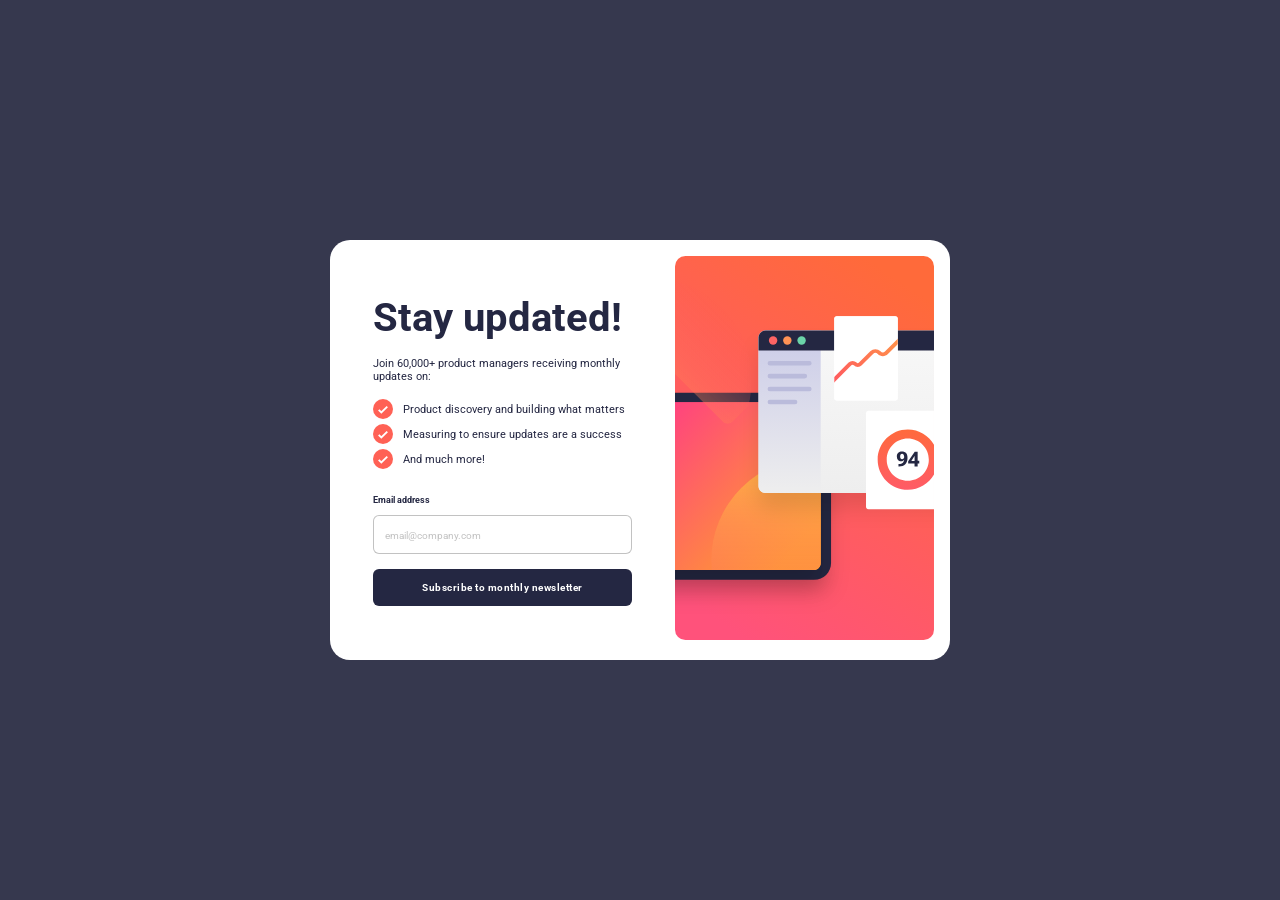
<file: index.html>
<!DOCTYPE html>
<html lang="en">
<head>
  <meta charset="UTF-8">
  <meta name="viewport" content="width=device-width, initial-scale=1.0"> <!-- displays site properly based on user's device -->
  <link rel="preconnect" href="https://fonts.googleapis.com">
  <link rel="preconnect" href="https://fonts.gstatic.com" crossorigin>
  <link rel="icon" type="image/png" sizes="32x32" href="./assets/images/favicon-32x32.png">
  <link href="https://fonts.googleapis.com/css2?family=Roboto:wght@400;700&display=swap"rel="stylesheet">
  <title>Frontend Mentor | Newsletter sign-up form with success message</title>
  <link rel="stylesheet" href="style.css">
  <!-- Feel free to remove these styles or customise in your own stylesheet 👍 -->
  
</head>
<body>
  <header></header>
  <main>
    <section class="newsletter">
      <div class="img-wrapper">
        <picture> <!-- Desktop --> 
          <source media="(min-width: 1025px)" srcset="assets/images/illustration-sign-up-desktop.svg"> 
          <!-- Tablet --> 
          <source media="(min-width: 768px)" srcset="assets/images/illustration-sign-up-tablet.svg"> 
          <!-- Mobile / default --> 
          <img src="assets/images/illustration-sign-up-mobile.svg" alt="hero"> 
        </picture>
      </div>
      <article class="newsletter-content">
        <h1 class="newsletter-title">Stay updated!</h1>
        <p class="newsletter-description">Join 60,000+ product managers receiving monthly updates on:</p>
        <ul class="newsletter-benefits">
          <li class="newsletter-benefit">
            <img src="assets/images/icon-list.svg" class="newsletter-benefit-icon" alt="icon-list">
            <span class="newsletter-benefit-text"> Product discovery and building what matters</span>
          </li>
          <li class="newsletter-benefit">
            <img src="assets/images/icon-list.svg" class="newsletter-benefit-icon" alt="icon-list">
            <span class="newsletter-benefit-text"> Measuring to ensure updates are a success</span></li>
          <li class="newsletter-benefit">
            <img src="assets/images/icon-list.svg" class="newsletter-benefit-icon" alt="icon-list">
            <span class="newsletter-benefit-text"> And much more!</span>
          </li>
        </ul>
        <form action="" class="newsletter-form" novalidate>
          <div class="error"> 
            <label class="newsletter__label" for="email">Email address</label>
            <span class="email-error" style="display: none;">Valid Email required</span>
          </div>
          <input class="newsletter__input" id="email" type="email" placeholder="email@company.com" required>
          <button class="newsletter-cta" type="submit">Subscribe to monthly newsletter</button>
        </form>
      </article>
    </section>



  </main>
  <footer></footer>
  <script src="script.js"></script>
</body>
</html>
</file>
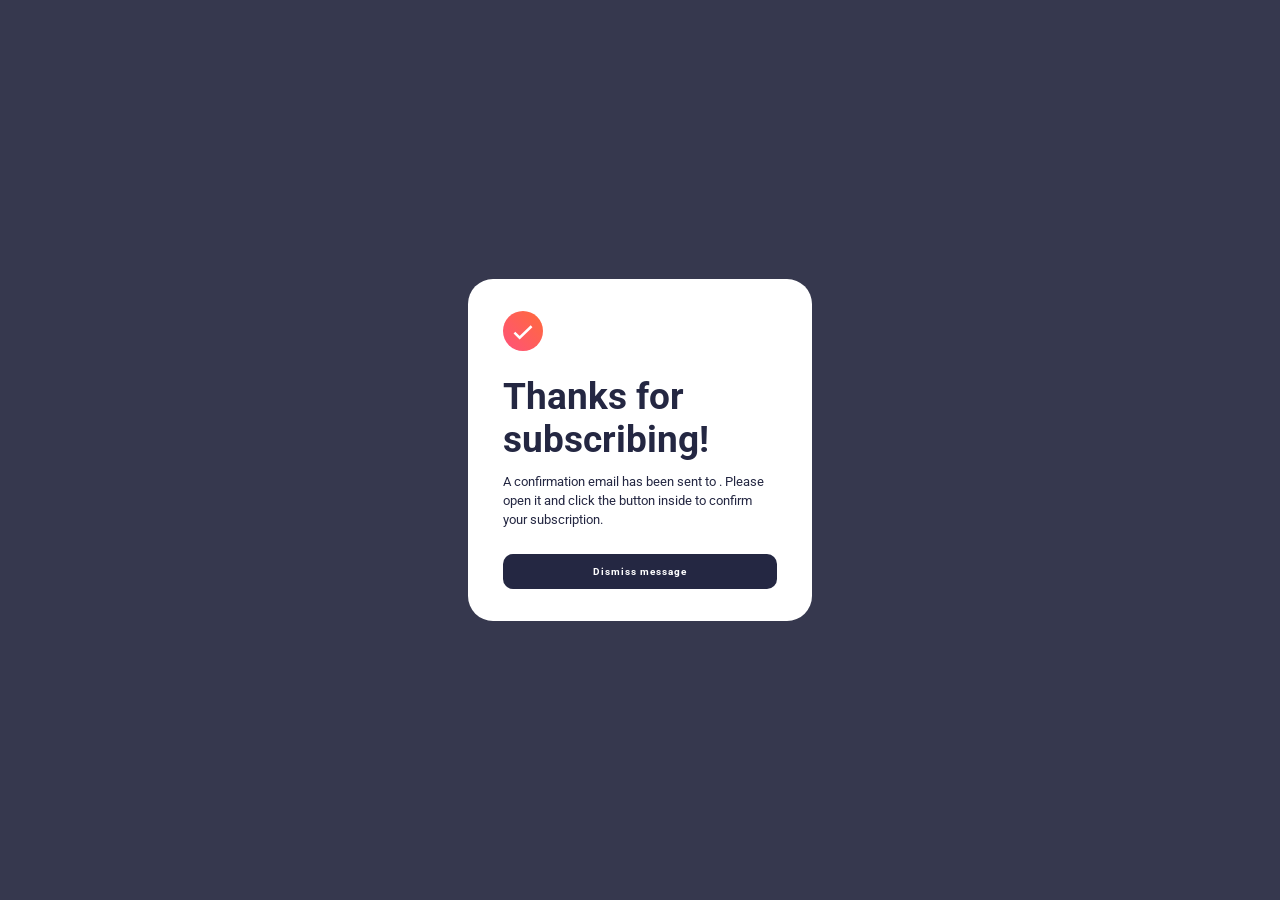
<file: thankyou.html>
<!DOCTYPE html>
<html lang="en">
<head>
  <meta charset="UTF-8">
  <meta name="viewport" content="width=device-width, initial-scale=1.0"> <!-- displays site properly based on user's device -->
  <link rel="preconnect" href="https://fonts.googleapis.com">
  <link rel="preconnect" href="https://fonts.gstatic.com" crossorigin>
  <link rel="icon" type="image/png" sizes="32x32" href="./assets/images/favicon-32x32.png">
  <link href="https://fonts.googleapis.com/css2?family=Roboto:wght@400;700&display=swap"rel="stylesheet">
  <title>Frontend Mentor | Newsletter sign-up form with success message</title>
  <link rel="stylesheet" href="thankyou.css">
</head>
<body>
    <header></header>
    <main>
        <section class="thank-you">
            <img src="assets/images/icon-success.svg" alt="success">
            <div class="success-msg">
                <h1>Thanks for subscribing!</h1>
                <p>A confirmation email has been sent to <strong id="user-email"></strong>. Please open it and click the button inside to confirm your subscription.</p>
            </div>
            
        </section>
        <button type="button" id="dismiss-btn" class="dismiss-btn">Dismiss message</button>
    </main>
    <footer></footer>
    <script> 
    const params = new URLSearchParams(window.location.search);
    const email=params.get("email");
    document.querySelector("#user-email").textContent = email;
    const dismissBtn = document.querySelector("#dismiss-btn");
    dismissBtn.addEventListener("click", () => {
        window.location.href = "index.html";
    });
    </script>
</body>
</file>
<file: style.css>
*{
    margin: 0;
    padding: 0;
    box-sizing: border-box;

}
:root{
    --color-hover-btn-bg: hsl(4, 100%, 67%);
    --color-btn-bg: hsl(234, 29%, 20%);
    --color-bg:hsl(235, 18%, 26%);
    --color-form-border: hsla(0, 0%, 58%, 0.57);
    --color-btn-text: hsl(0, 0%, 100%);
    --color-focus-btn-bg:hsla(4, 100%, 67%, 0.134);
    --font-family:'Roboto', sans-serif;
}
html,body{
    height: 100dvh;
    
}
body {
   font-family:var(--font-family);
   font-weight: 400;
   color: var(--color-btn-bg);
  
   display: flex;
  
}

h1, h2, h3, strong {
    font-weight: 700;
  
}
main{
    width: 100%;
}
.img-wrapper{
    width: 100%;
    height: auto;
}
.img-wrapper img{
    width: 100%;
}
.newsletter{
    display: flex;
    flex-direction: column;
    gap: 1rem;
}
.newsletter-content{
    padding: 1.5rem;
    display: flex;
    flex-direction: column;
    gap: 1.5rem;
    padding-block-end: calc(2.5rem + 2vw);
}
h1{
    font-size: 32px;
}
.newsletter-benefits{
    list-style: none;
    display: flex;
    flex-direction: column;
    gap: 10px;
    margin-block-end: 0.6rem;
}
.newsletter-benefit-text, .newsletter-description{
    font-size: 15px;
}
.newsletter-benefit-icon{
    width: 20px;
    height: 20px;
}
.newsletter-benefit{
    display: flex;
    align-items: center;
    gap: 10px;
}
.newsletter-form{
    display: flex;
    flex-direction: column;
    gap: 10px;
}
.newsletter__label, .email-error{
    font-size: 14px;
    font-weight: 700;
}
.newsletter__input{
    padding: 1rem;
    border-radius: 6px;
    border: 1px solid var(--color-form-border);
   
}    
.newsletter__input::placeholder {
    color: var(--color-form-border);
    font-family:var(--font-family);
    font-size: 14.5px;
    
}
.newsletter-cta{
    border: none;
    color: var(--color-btn-text);
    padding: 1rem;
    border-radius:6px;
    background-color: var(--color-btn-bg);
    font-size: 14px;
    font-weight: 700;
    font-family: var(--font-family);
    letter-spacing: 0.5px;
    transition: box-shadow 0.2s ease;
}
.error{
    display: flex;
    align-items: center;
}
.email-error{
    margin-inline-start: auto;
    color: var(--color-hover-btn-bg);
}

/*active status*/
.newsletter__input, .newsletter-cta{
    cursor: pointer;
}
.newsletter__input:focus {
    border: 1px solid var(--color-form-border);
    outline: none;
    font-size: 11px;
    color: var(--color-btn-bg);

}
.newsletter__input.invalid{
    background-color: var(--color-focus-btn-bg);
    color: var(--color-hover-btn-bg);
    border: 1px solid var(--color-hover-btn-bg);
    font-size: 11.5px;
    font-weight: 700;
}
.newsletter-cta:hover{
    background-color: var(--color-hover-btn-bg);
    box-shadow: 0 5px 15px var(--color-hover-btn-bg);
}


/*desktop view*/

@media screen and (min-width: 720px) and (max-width: 1048px) {

    h1{
        font-size: 75px;
    }
    .newsletter-benefit-text, .newsletter-description {
        font-size: 28px;
    }
    .newsletter__label {
        font-size: 28px;
    }
    .newsletter__input, .newsletter-cta {
        padding: 2rem;
    }  
    .newsletter__input::placeholder, .newsletter-cta {
        font-size: 25px;
    }  
    .error {
        margin-block-end: 0.5rem;
    }
    .newsletter-benefit-icon{
        width: 30px;
        height: 30px;
    }
    .newsletter__input{
         margin-block-end: calc(15px + 0.5vw);
    }


}
@media screen and (min-width:1049px){
    body{
        justify-content: center;
        align-items: center;
        background-color: var(--color-bg);
    }
    main{
        display: flex;
        align-items: center;
        justify-content: center;
        
    }
    .newsletter{
        flex-direction: row;
        max-width: 620px;
        background-color: var(--color-btn-text);
        padding: 1rem;
        border-radius: 20px;
        
    }
    .img-wrapper{
        order: 2;
        flex: 1;
    }
    h1{
        font-size: 40px;
    }
    .newsletter-content{
        flex: 1;
        
        padding: unset;
        padding-inline: 1.7rem;
        justify-content: center;
        gap: 1rem;
    }
    .newsletter-benefit-text, .newsletter-description {
        font-size: 11px;
    }
    .newsletter-benefits {gap: 5px;}
    .newsletter__label, .email-error {
        font-size: 9px;
    }
    .newsletter__input{
        padding: 11px;
    }
    .newsletter-cta{
        padding: 13px;
    }
    .newsletter__input{
        margin-block-end: 5px;
    }
    .newsletter__input::placeholder, .newsletter-cta {
        font-size: 10px;
    }
}
</file>
<file: thankyou.css>
*{
    margin: 0;
    padding: 0;
    box-sizing: border-box;

}
:root{
    --color-hover-btn-bg: hsl(4, 100%, 67%);
    --color-btn-bg: hsl(234, 29%, 20%);
    --color-bg:hsl(235, 18%, 26%);
    --color-form-border: hsl(0, 0%,58%);
    --color-btn-text: hsl(0, 0%, 100%);
    --font-family:'Roboto', sans-serif;
}
html,body{
    height: 100dvh;
}
body {
  font-family:var(--font-family);
  font-weight: 400;
  color: var(--color-btn-bg);
  padding: 1.5rem;
  display: flex;
  
}
h1, h2, h3, strong {
  font-weight: 700;
  
}
main{
    display: flex;
    flex-direction: column;
}
img{
    width: 50px;
    height: 50px;
    margin-block-end: 2rem;
}
.dismiss-btn{
    margin-block-start: auto;
    border: none;
    color: var(--color-btn-text);
    padding: 15px;
    border-radius: 10px;
    background-color: var(--color-btn-bg);
    font-size: 14px;
    font-weight: 700;
    font-family: var(--font-family);
    letter-spacing: 1px;

}
h1{
    font-size: 37px;
    margin-block-end: 1.2rem;
}
p{
    font-weight: 400;
    line-height: 21px;
    font-size: 15px;
}


.dismiss-btn:hover{
    background-color: var(--color-hover-btn-bg);
    box-shadow: 0 5px 15px var(--color-hover-btn-bg);
    cursor: pointer;
}

@media screen and (min-width: 720px) and (max-width: 1048px) {   
    body{
        background-color: var(--color-bg);
        justify-content: center;
        align-items: center;
    }
    main{
        background-color: var(--color-btn-text);
        width: 100%;
        max-width: 700px;
        padding: 4.5rem;
        border-radius: 55px;
    }
    .dismiss-btn{
        margin-block-start: unset;
        padding: 31px;
        font-size: 25px;
    }
    img {
        width: 90px;
        height: 90px;
    }    
    h1{
        font-size: 80px;
    }
    p{
        line-height: 39px;
        font-size: 23px;
        margin-block-end: 3rem;
    }
}
@media screen and (min-width:1049px){
    body{
        background-color: var(--color-bg);
        justify-content: center;
        align-items: center;
    }    
    main{
        background-color: var(--color-btn-text);
        width: 100%;
        max-width: 344px;
        padding: 2rem 2.2rem;
        border-radius: 25px;
    }    
    img{
        width: 40px;
        height: 40px;
        margin-block-end: 1.3rem;
    }
    p{
        line-height: 19px;
        font-size: 13px;
        margin-block-end: 25px;
    }
    .dismiss-btn{
        padding: 12px;
        font-size: 10px;
    }
    h1{
        margin-block-end: 0.7rem;
    }
}
</file>
